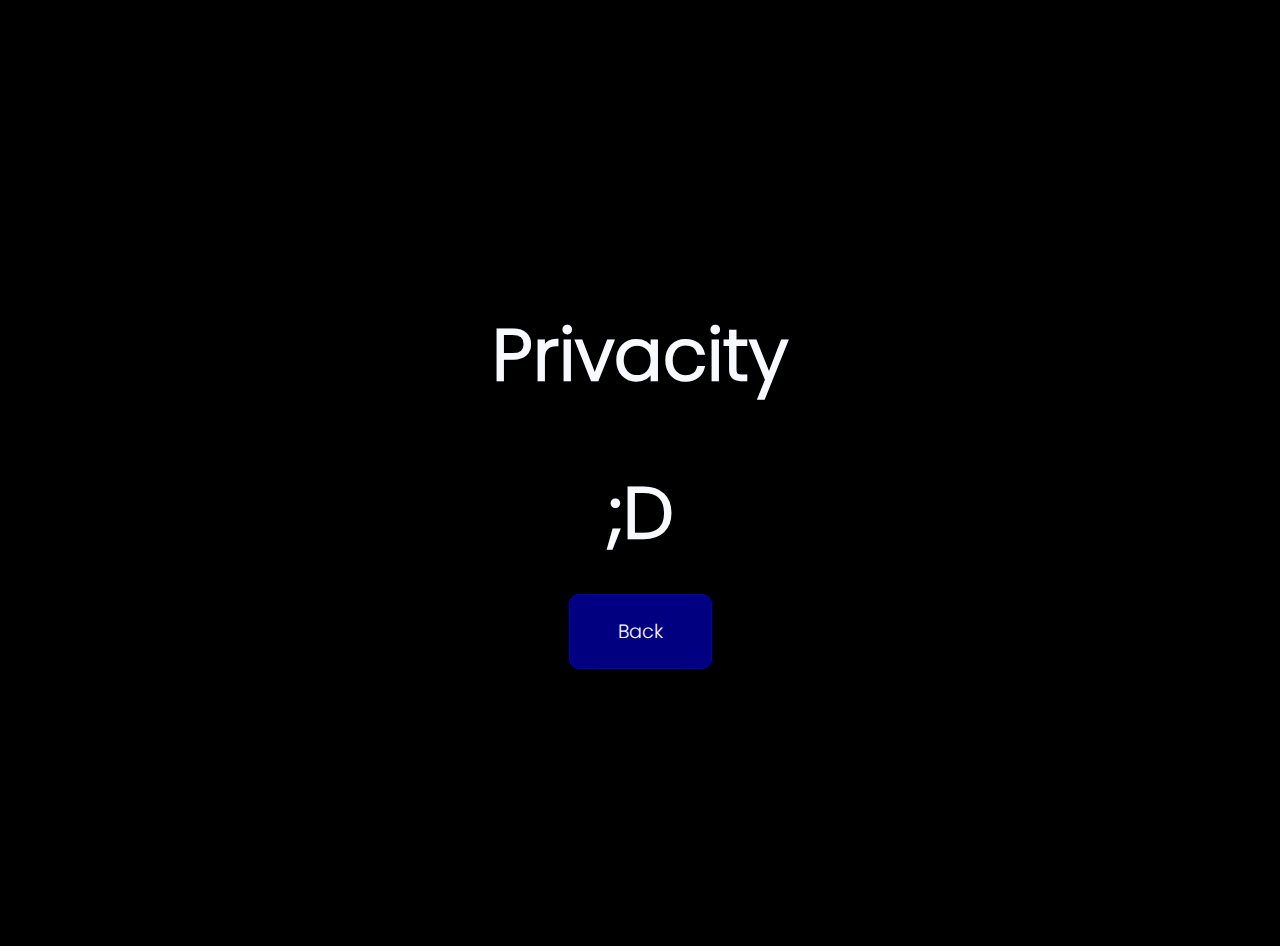
<file: privacity.html>
<!DOCTYPE html>
<html lang="pt-br">

<head>
    <meta charset="UTF-8">
    <meta http-equiv="X-UA-Compatible" content="IE=edge">
    <meta name="viewport" content="width=device-width, initial-scale=1.0">
    <link rel="stylesheet" href="/css/style.css">
    <title>Privacity</title>
</head>

<body>
    <div class="priva-container">
        <div class="priva-inner">
            <h1>Privacity</h1>
            <h1>;D</h1>
            <a href="index.html" class="btnDefault">Back</a>
        </div>
    </div>
</body>

</html>
</file>
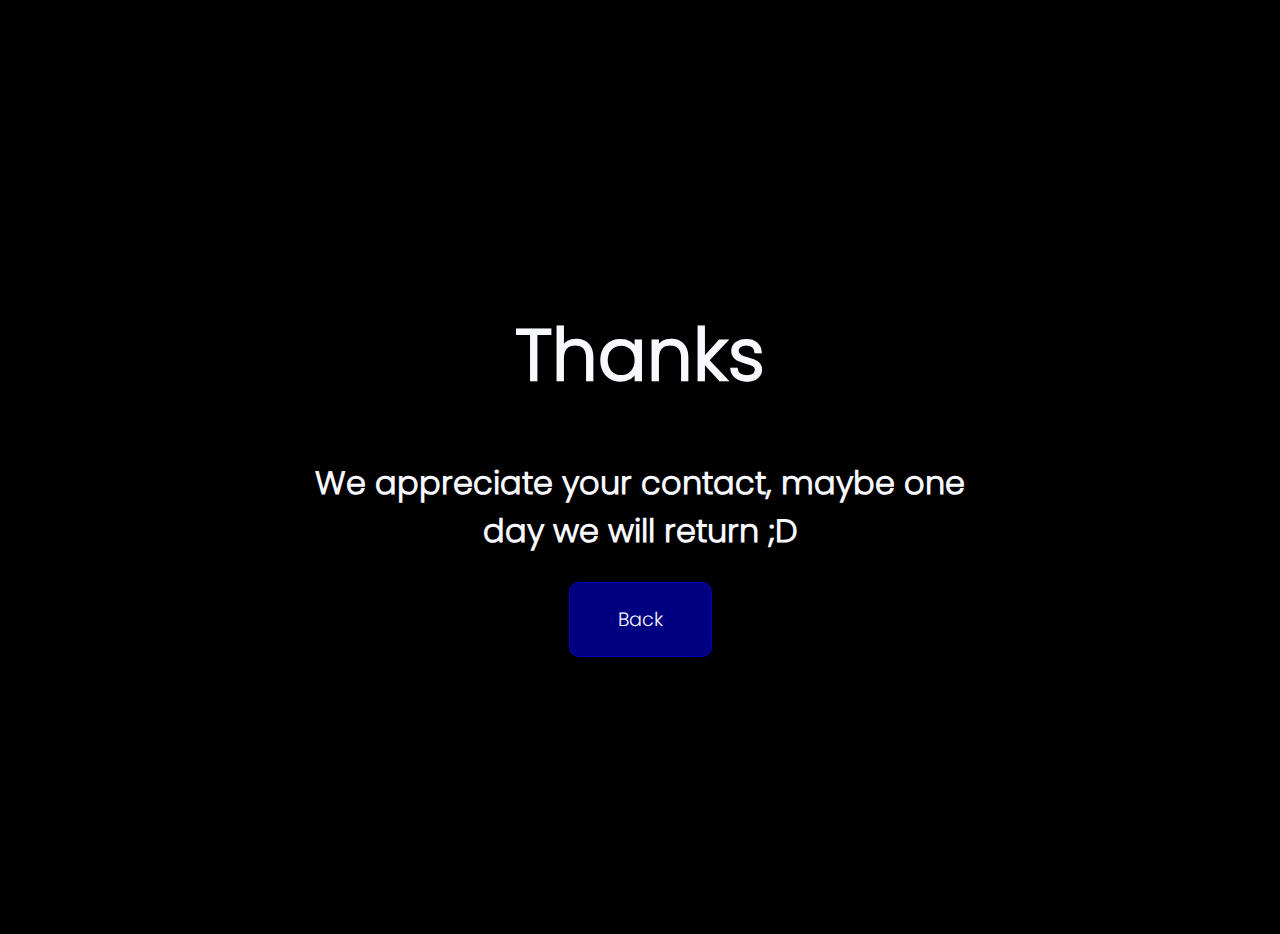
<file: thanks.html>
<!DOCTYPE html>
<html lang="pt-br">

<head>
    <meta charset="UTF-8">
    <meta http-equiv="X-UA-Compatible" content="IE=edge">
    <meta name="viewport" content="width=device-width, initial-scale=1.0">
    <link rel="stylesheet" href="css/style.css">
    <title>Thanks</title>
</head>

<body>
    <div class="thanks-container">
        <div class="thanks-inner">
            <h1>Thanks</h1>
            <h2>We appreciate your contact, maybe one day we will return ;D</h2>
            <a href="index.html" class="btnDefault">Back</a>
        </div>
    </div>
</body>

</html>
</file>
<file: css/style.css>
/* #region global */
@font-face {
    font-family: 'Poppins-Light';
    src: url(../font/Poppins-Light.otf);
}

* {
    padding: 0;
    margin: 0;
    box-sizing: border-box;
    list-style: none;
    text-decoration: none;
    font-family: 'Poppins-Light';
}

body{
    background-color: rgb(0, 0, 0);
    overflow-x: hidden;
}

:root {
    --font-default: 'Poppins-Light';
    scroll-behavior: smooth;
    font-size: 16px;
    overflow-x: hidden;
}

/* colors */
:root {
    --color-default: #11101d;
    --color-primary: deepskyblue;
    --color-secondary: ghostwhite;
    --color-tertiary: black;
    --color-base: blue;
    --color-detail: navy;
}

/* sizes  */
:root {
    --super-title: 4.5rem;
    --title-default: 3rem;
    --subtitle-default: 2rem;
    --paragraph-default: 1.2em;
    --anchor-default: 1.2em;
    --table-title: 1.5em;
}

h1 {
    font-size: var(--title-default);
}

h2 {
    font-size: var(--subtitle-default);
}

p {
    font-size: var(--paragraph-default);
}

a {
    font-size: var(--anchor-default);
}

.container {
    width: 100%;
    height: auto;
}

/* #endregion */

/* #region header */
.menu {
    width: 100%;
    height: 70px;
    background-color: rgba(0, 0, 0, .5);
    position: fixed;
    z-index: 100;
}

.btnMenu{
    font-size: 50px;
    padding: 10px;
    color: var(--color-secondary);
    transition: .3s;
    display: none;
}

.btnMenu:hover i{
    color: var(--color-primary);
    transition: .3s;
}

.logo {
    width: 10%;
    height: 70px;
    line-height: 70px;
    color: var(--color-secondary);
    display: flex;
    align-items: center;
    padding: 0 20px;
}

.logo i {
    font-size: var(--title-default);
}

.logo span {
    font-size: var(--paragraph-default);
    padding-left: 20px;
    font-weight: 800;
}

.navbar {
    height: 70px;
    position: absolute;
    top: 0;
    right: 20px;
    display: flex;
    align-items: center;
}

.navbar li {
    padding: 0 5px;
}

.navbar li a {
    height: 70px;
    line-height: 70px;
    padding: 20px 25px;
    color: var(--color-secondary);
}

.navbar li a:hover:not(.butn a:hover, .sub a:hover) {
    background-color: var(--color-primary);
}

.navbar button {
    padding: 10px 25px;
    border: none;
    margin-left: 10px;
    background-color: var(--color-primary);
    transition: .5s;
    cursor: pointer;
    border: 1px solid var(--color-primary);
}

.navbar button:hover {
    transition: .5s;
    background-color: transparent;
    border: 1px solid var(--color-primary);
}

.navbar .butn a {
    color: var(--color-secondary);
    letter-spacing: 2px;
    text-transform: uppercase;
}

ul.sub {
    position: absolute;
    display: none;
    min-width: 160px;
    padding: 0;
    background-color: rgba(0, 0, 0, .5);
    text-align: center;
}

ul.sub li:hover {
    background-color: var(--color-primary);
}

/* #endregion */

/* #region home */
#home {
    width: 100%;
    height: auto;
}

.home-container {
    position: relative;
    width: 100%;
    height: 80%;
}

video {
    width: 100%;
    height: 100%;
    z-index: 98;
}

.home-inner {
    position: absolute;
    background-color: rgba(0, 0, 0, .5);
    display: flex;
    flex-direction: column;
    justify-content: center;
    top: 0;
    width: 100%;
    height: 100%;
    text-align: center;
    z-index: 99;
}

.home-inner h1 {
    font-size: var(--super-title);
    color: var(--color-secondary);
    font-weight: 200;
}

.home-inner h2 {
    font-size: var(--title-default);
    color: var(--color-secondary);
    font-weight: 200;
    letter-spacing: 4px;
}

.btnDefault {
    background-color: rgba(0, 0, 255, .5);
    padding: 1.2em 2.5em;
    margin: 2.5em auto;
    color: var(--color-secondary);
    transition: .5s;
    border: 1px solid rgba(0, 0, 255, .5);
}

.btnDefault:hover {
    background-color: transparent;
    color: var(--color-secondary);
    transition: .5s;
}

/* #endregion */

/* #region about */
#about {
    background-image: url(../img/img3.png);
    background-size: cover;
    background-position: center;
    background-attachment: fixed;
    padding: 8.5em 0;
}

.about-container {
    width: 90%;
    color: var(--color-secondary);
    text-align: center;
}

.card {
    background-color: rgba(255, 255, 255, 0.164);
    padding: 1em;
}

.card h4 {
    font-size: var(--subtitle-default);
}

.card-titulo,
.card-cargo {
    font-size: var(--subtitle-default);
}

.card-cargo {
    color: var(--color-primary);
}

.card-stars {
    font-size: var(--subtitle-default);
    height: 2.5em;
}

.social-media {
    font-size: var(--subtitle-default);
    padding-top: 1.5em;
}

.card-titulo {
    height: 120px;
    line-height: 120px;
}

.card img {
    width: 250px;
    height: 250px;
    border-radius: 50%;
    border: 2px solid var(--color-secondary);
    margin-top: 2.5em;
}

.about-base {
    display: flex;
    justify-content: space-between;
}

/* #endregion */

/* #region emphasis */
.img-fit {
    width: 100vw;
    height: 100vh;
}

/* #endregion */

/* #region products */
#products {
    width: 100%;
    height: 100vh;
    text-align: center;
    color: var(--color-secondary);
    padding: 5em 0;
    background-image: url(../img/img11.png);
}

.products-container {
    width: 80%;
    margin: 0 auto;
    display: flex;
    justify-content: space-between;
    flex-wrap: wrap;
    padding: 10em 0;
}

.cardProd {
    width: 20%;
}

.cardProd li {
    height: 4em;
    line-height: 4em;
    background-color: rgba(0, 0, 0, .5)
}

.cardProd li.price {
    width: 8em;
    height: 8em;
    line-height: 8em;
    background-color: var(--color-primary);
    border-radius: 100%;
    margin: 0 auto;
    margin-bottom: -4em;
    font-weight: 800;
    position: relative;
    color: var(--color-secondary);
}

.cardProd li.title {
    height: 8em;
    line-height: 8em;
    padding-top: 1.2em;
    text-transform: uppercase;
    color: var(--color-secondary);
    font-weight: 800;
    font-size: var(--paragraph-default);
    border-radius: 1.8em 1.8em 0 0;
    background-color: var(--color-base);
}

.cardProd li:last-child {
    height: 6em;
    line-height: 6em;
    border-radius: 0 0 1.8em 1.8em;
    background-color: var(--color-detail);
}

.recomended li:not(:first-child) {
    background-color: black !important;
    color: var(--color-secondary);
}

/* #endregion */

/* #region services */
#services {
    text-align: center;
    width: 100%;
    height: 100vh;
    color: var(--color-secondary);
    padding: 5em;
    background-color: black;
}

.services-container {
    width: 100%;
    height: auto;
    margin: 0 auto;
}

.services-inner {
    width: 100%;
}

.services-inner table {
    width: 100%;
    padding: 2.5em;
}

.services-inner table th {
    font-size: var(--table-title);
    padding: .8em 0;
    border-bottom: 1px solid var(--color-secondary);
}

.services-inner table td {
   padding: .8em 0;
}

.services-inner table td a{
    height: 1.6em;
    line-height: 1.6em;
    padding: 5px 15px !important;
}

/* //zebrando a tabela */
/* linhas pares */
.tabela tbody tr:nth-child(even){
    background-color: var(--color-detail);
}
/* linhas impares */
.tabela tbody tr:nth-child(odd){
    background-color: var(--color-detail);
}


/* #endregion */

/* #region domain */
#domain {
    background-image: url('../img/img2.png');
    background-size: cover;
    background-position: center;
    background-attachment: fixed;
    padding: 25em 0;
    color: var(--color-secondary);
    text-align: center;
}

.domain-container {
    width: 60%;
    margin: 0 auto;
}

.domain-container li {
    height: 100px;
    line-height: 100px;
    margin-top: 2.5em;
}

.domain-container li input[type=text] {
    background-color: rgba(255, 255, 255, .8);
    width: 100%;
    padding: .8em;
    border: none;
    border-radius: 8px;
}

.domain-container li input[type=text]:focus {
    outline: none;
}

/* #endregion */

/* #region localization */
#localization {
    background-color: var(--color-default);
    padding: 5em 0;
    text-align: center;
}

#localization h2 {
    color: var(--color-secondary);
}

.localization-container {
    width: 100%;
    padding: 5em 0;
}


iframe {
    filter: invert(100%);
}


/* #endregion */

/* #region contact */
#contact {
    width: 100%;
    height: 100vh;
    text-align: center;
    color: var(--color-secondary);
    padding: 8em 0;
    background-image: url(../img/img10.png);
}

.contact-container {
    width: 40%;
    margin: 0 auto;
    padding: 5em 0;
}

.contact-inner li {
    padding: 1em;
}

.contact-inner input[type=text],
.contact-inner input[type=email],
.contact-inner textarea {
    background-color: rgba(255, 255, 255, .8);
    width: 60%;
    padding: .8em;
    border: none;
    border-radius: .5em;
    color: var(--color-tertiary);
    transition: .5s;
}

.contact-inner input[type=text]:focus,
.contact-inner input[type=email]:focus,
.contact-inner textarea:focus {
    background-color: rgba(255, 255, 255, 1);
    outline: none;
    transition: .5s;
}

.formBtn .btnDefault {
    margin: 0 2em;
}

/* #endregion */

/* #region footer */
.footer-container{
    width: 100%;
    height: 100%;
    background-color: black;
    color: rgba(255, 255, 255, 0.164);
}

.footer-inner{
    display: flex;
    justify-content: space-evenly;
    align-items: center;
}

.footer-inner .logo span{
    color: rgba(255, 255, 255, 0.164);
    line-height: 300px;
}

.footer-inner i{
    color: rgba(255, 255, 255, 0.164);
}

.footer-inner ul li a{
    color: rgba(255, 255, 255, 0.164);
    transition: 1s;
}

.footer-inner ul li a:hover{
    color: var(--color-primary);
    transition: 1s;
    font-size: 20px;
}

.footer-inner p{
    line-height: 300px;
}

/* #endregion */

/* #region privacity/thanks */
.priva-container{
    width: 100%;
    height: 100vh;
    background-color: black;
}

.priva-inner{
    margin: 0 auto;
    text-align: center;
    align-items: center;
    padding: 300px;
}

.priva-inner .btnDefault{
    border-radius: 10px;
}

.priva-inner h1{
    font-size: var(--super-title);
    color: var(--color-secondary);
    margin: 1px 0 50px;
}

/* #endregion */

/* #region thanks */
.thanks-container{
    width: 100%;
    height: 100vh;
    background-color: black;
}

.thanks-inner{
    margin: 0 auto;
    text-align: center;
    align-items: center;
    padding: 300px;
}

.thanks-inner .btnDefault{
    border-radius: 10px;
}

.thanks-inner h1{
    font-size: var(--super-title);
    color: var(--color-secondary);
    margin: 1px 0 50px;
}

.thanks-inner h2{
    font-size: var(--subtitle-default);
    color: var(--color-secondary);
    margin: 1px 0 50px;
}

/* #endregion */
</file>
